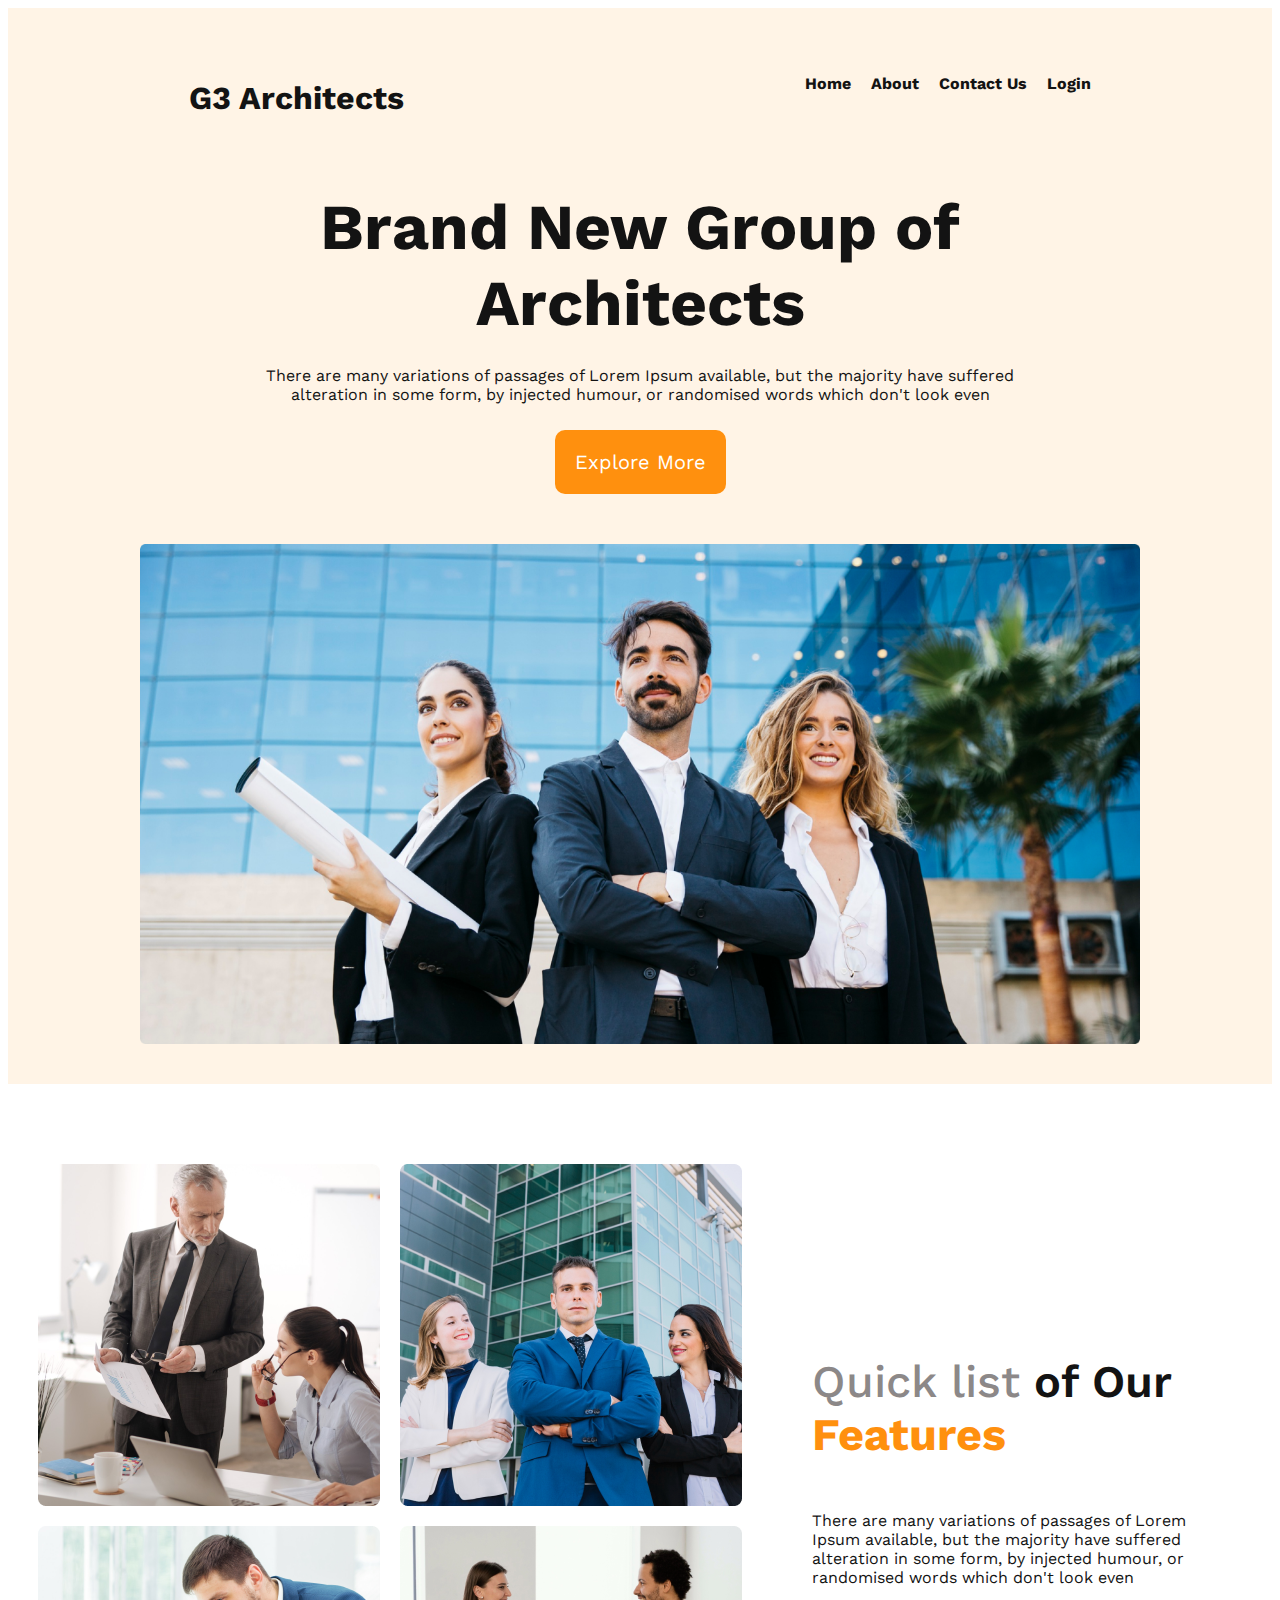
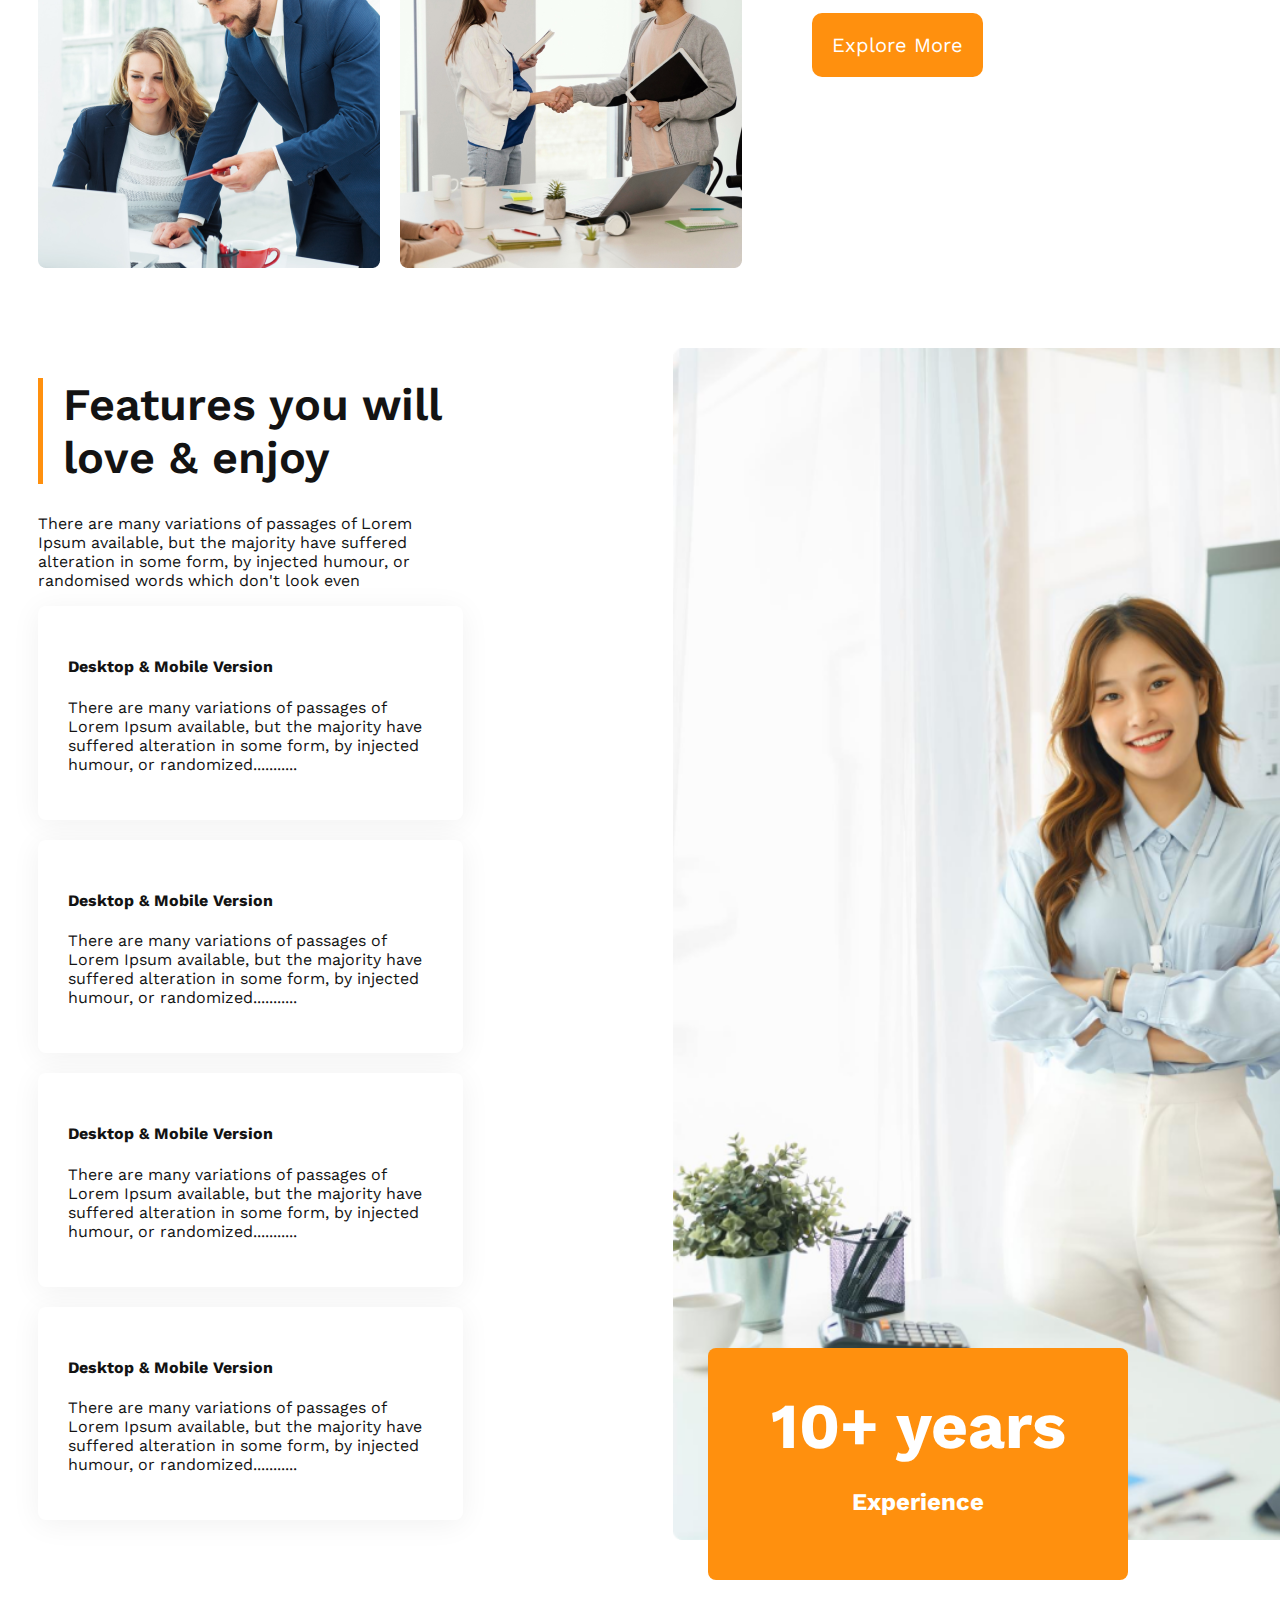
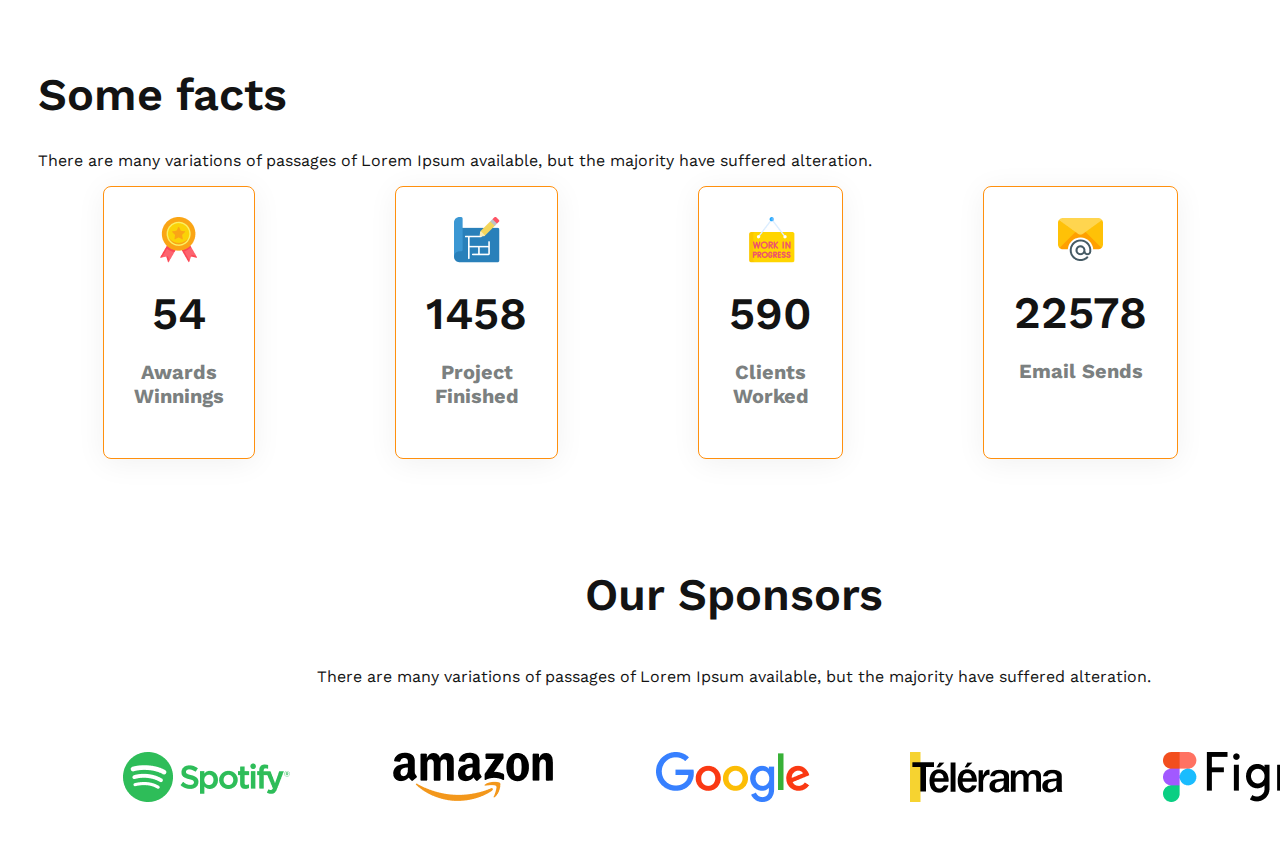
<file: 04. Portfolio/index.html>
<!DOCTYPE html>
<html lang="en">
<head>
    <meta charset="UTF-8">
    <meta name="viewport" content="width=device-width, initial-scale=1.0">
    <link rel="stylesheet" href="styles.css">
    <link rel="preconnect" href="https://fonts.googleapis.com">
    <link rel="preconnect" href="https://fonts.gstatic.com" crossorigin>
    <link href="https://fonts.googleapis.com/css2?family=Work+Sans:ital,wght@0,100..900;1,100..900&display=swap" rel="stylesheet">
    <title>Responsive Portfolio</title>
</head>
<body>
    <header>
        <nav>
            <h1>G3 Architects</h1>
            <ul>
                <li>Home</li>
                <li>About</li>
                <li>Contact Us</li>
                <li>Login</li>
            </ul>
        </nav>
        <div class="banner">
            <div class="banner-content">
                <span class="banner-title">Brand New Group of Architects</span>
                <p>There are many variations of passages of Lorem Ipsum available, but the majority have suffered alteration in some form, by injected humour, or randomised words which don't look even</p>
                <button type="button">Explore More</button>
            </div>
            <div class="banner-img">
                <img src="./images/banner.png" alt="">
            </div>
        </div>
    </header>

    <main>
        <!-- Teams  -->
        <section class="team">
            <div class="team-img">
                <img src="./images/team1.png" alt="">
                <img src="./images/team2.png" alt="">
                <img src="./images/team3.png" alt="">
                <img src="./images/team4.png" alt="">
            </div>
            <div class="team-content">
                <div class="features"><span class="quick">Quick list</span> of Our <span class="color">Features</span></div>
                <div class="features-content">
                    <p>There are many variations of passages of Lorem Ipsum available, but the majority have suffered alteration in some form, by injected humour, or randomised words which don't look even</p>
                </div>
                <button type="button">Explore More</button>
            </div>
        </section>

        <!-- Loveable features -->
        <section class="loving-features">
            <div class="feature-list">
                <div class="list-header"><h1>Features you will love & enjoy</h1></div>
                <div class="features-content">
                    <p>There are many variations of passages of Lorem Ipsum available, but the majority have suffered alteration in some form, by injected humour, or randomised words which don't look even</p>
                </div>
                <div class="four-featur features-content">
                    <div class="card">
                        <h4>Desktop & Mobile Version</h4>
                        <p>There are many variations of passages of Lorem Ipsum available, but the majority have suffered alteration in some form, by injected humour, or randomized...........</p>
                    </div>
                    <div class="card">
                        <h4>Desktop & Mobile Version</h4>
                        <p>There are many variations of passages of Lorem Ipsum available, but the majority have suffered alteration in some form, by injected humour, or randomized...........</p>
                    </div>
                    <div class="card">
                        <h4>Desktop & Mobile Version</h4>
                        <p>There are many variations of passages of Lorem Ipsum available, but the majority have suffered alteration in some form, by injected humour, or randomized...........</p>
                    </div>
                    <div class="card">
                        <h4>Desktop & Mobile Version</h4>
                        <p>There are many variations of passages of Lorem Ipsum available, but the majority have suffered alteration in some form, by injected humour, or randomized...........</p>
                    </div>
                </div>
            </div>
            <div class="feature-img">
                <img src="./images/architect.png" alt="">
            </div>
        </section>

        <!-- Experience -->
        <section class="experiencs">
            <div class="ten-years-badge">
                <h2>10+ years</h2>
                <p>Experience</p>
            </div>
        </section>

        <!-- Some facxts -->
        <section class="facts">
            <div class="features-content">
                <h1 class="facts-header">Some facts</h1>
                <p>There are many variations of passages of Lorem Ipsum available, but the majority have suffered alteration.</p>
            </div>
            <div class="facts-card-list">
                <div class="card">
                    <div class="card-img"><img src="./images/icons/ribon.png" alt=""></div>
                    <span class="card-number">54</span>
                    <div class="card-state"><p>Awards Winnings</p></div>
                </div>
                <div class="card">
                    <div class="card-img"><img src="./images/icons/projects.png" alt=""></div>
                    <span class="card-number">1458</span>
                    <div class="card-state"><p>Project Finished</p></div>
                </div>
                <div class="card">
                    <div class="card-img"><img src="./images/icons/customers.png" alt=""></div>
                    <span class="card-number">590</span>
                    <div class="card-state"><p>Clients Worked</p></div>
                </div>
                <div class="card">
                    <div class="card-img"><img src="./images/icons/email.png" alt=""></div>
                    <span class="card-number">22578</span>
                    <div class="card-state"><p>Email Sends</p></div>
                </div>
            </div>
        </section>
    </main>

    <footer>
        <div class="footer-head features-content">
            <h1 class="facts-header">Our Sponsors</h1>
            <p>There are many variations of passages of Lorem Ipsum available, but the majority have suffered alteration.</p>
        </div>
        <div class="footer-card-list">
            <img src="./images/sponsors/spotify.png" alt="">
            <img src="./images/sponsors/amazon.png" alt="">
            <img src="./images/sponsors/google.png" alt="">
            <img src="./images/sponsors/telerama.png" alt="">
            <img src="./images/sponsors/figma.png" alt="">
        </div>
    </footer>
</body>
</html>
</file>
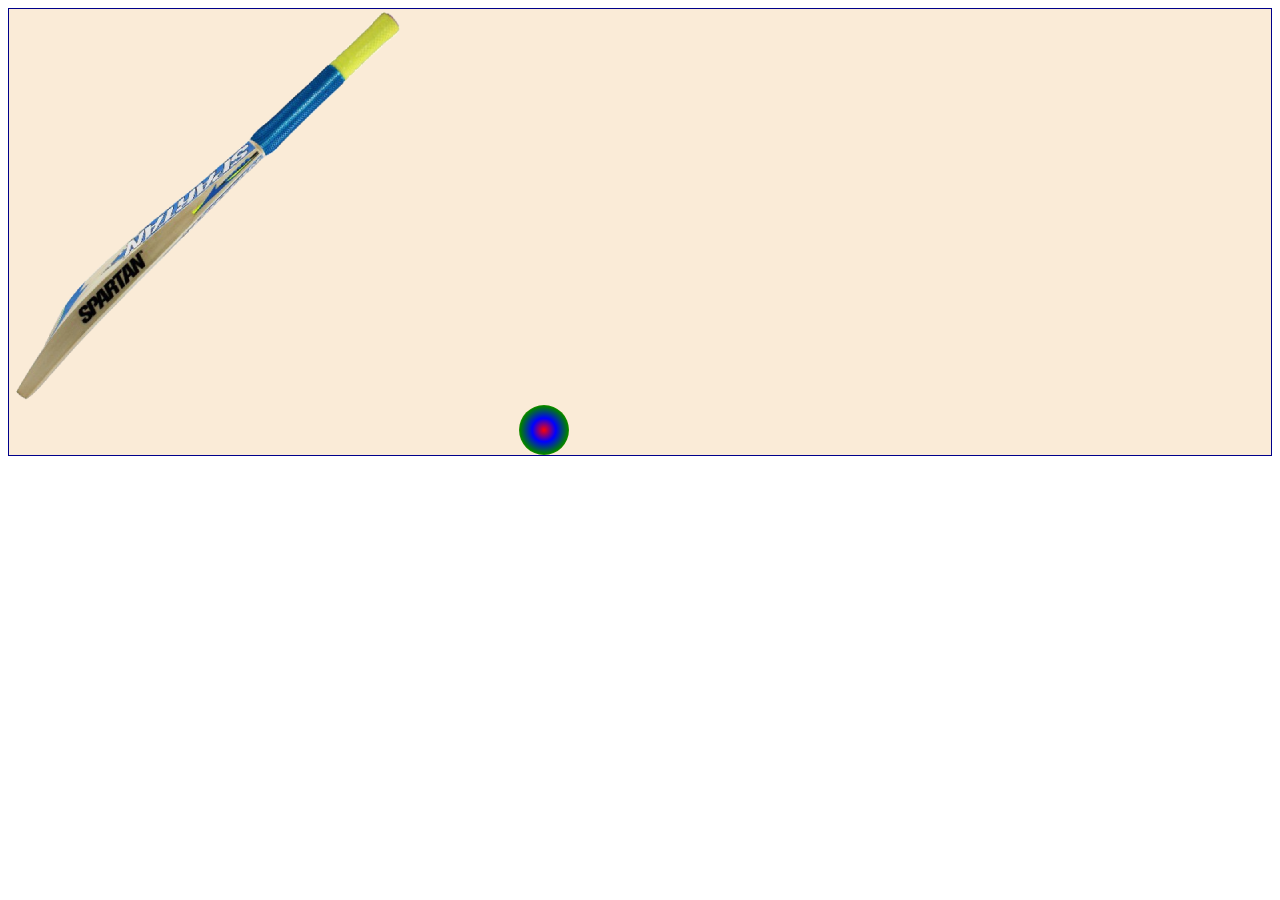
<file: 06. cricket match/index.html>
<!DOCTYPE html>
<html lang="en">
<head>
    <meta charset="UTF-8">
    <meta name="viewport" content="width=device-width, initial-scale=1.0">
    <title>Cricket animation</title>
    <style>
        .field {
            border: 1px solid darkblue;
            background-color: antiquewhite;
            height: min-content;
        }
        .bat {
            transition: transform 0.1s;
        }
        .ball {
            height: 50px;
            width: 50px;
            border-radius: 50%;
            background: radial-gradient(circle, red, blue, green, yellow);
            transform: translate(510px);
        }
        .field:hover .bat{
            transform: rotate(-60deg);
            transform-origin: top right;
        }
        .field:hover .ball {
            transform: translate(1500px, -400px);
            transition: all 1s .1s;
        }
    </style>
</head>
<body>
    <div class="field">
        <img src="./images/bat.png" alt="" class="bat">
        <div class="ball"></div>
    </div>
</body>
</html>
</file>
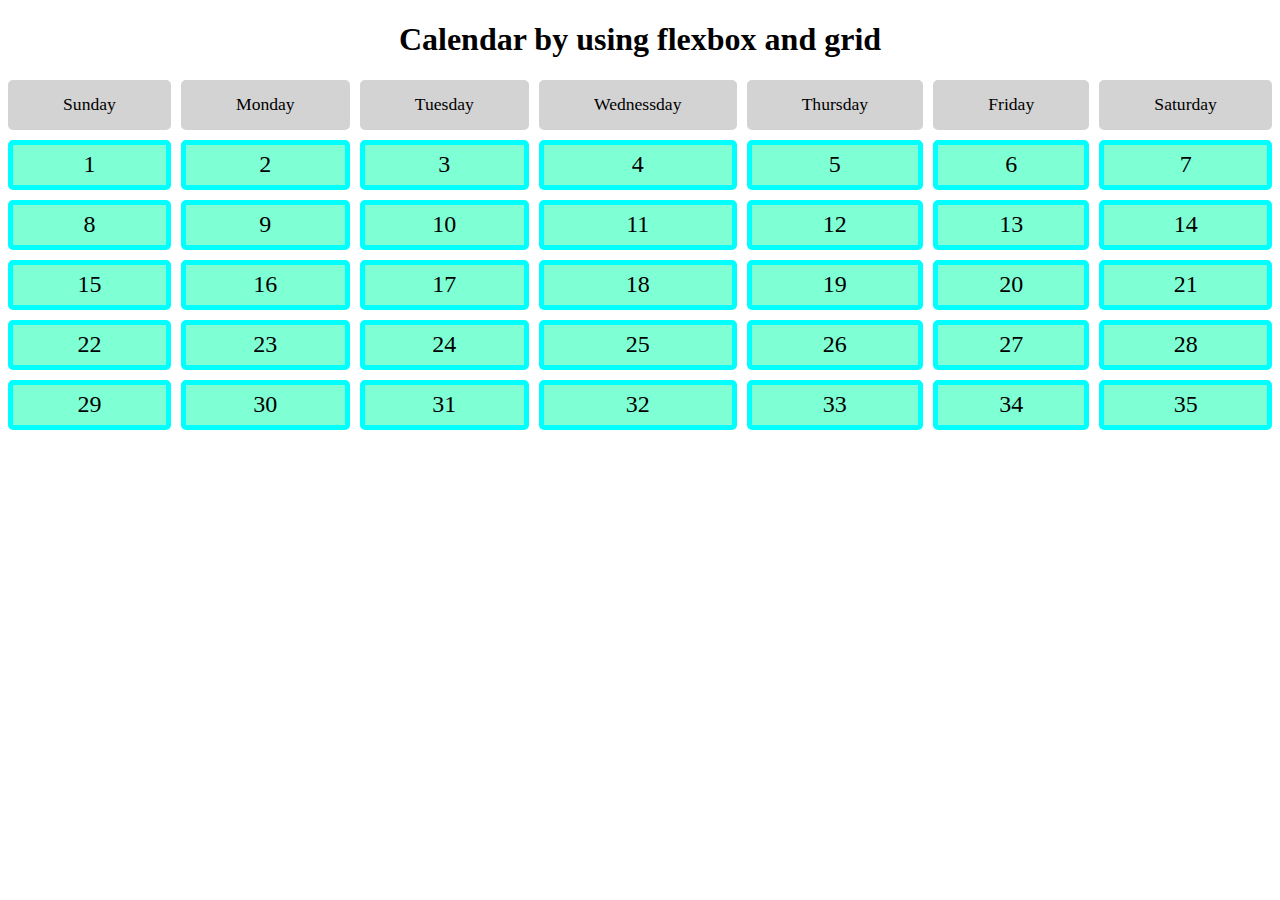
<file: 02. calender/1. calender.html>
<!DOCTYPE html>
<html lang="en">
<head>
    <meta charset="UTF-8">
    <meta name="viewport" content="width=device-width, initial-scale=1.0">
    <title>Calender</title>
    <link rel="stylesheet" href="1.css">
</head>
<body>
    <h1>Calendar by using flexbox and grid</h1>
    <div class="calendar">
        <div class="day"> Sunday </div>
        <div class="day"> Monday </div>
        <div class="day"> Tuesday </div>
        <div class="day"> Wednessday </div>
        <div class="day"> Thursday </div>
        <div class="day"> Friday </div>
        <div class="day"> Saturday </div>
        <div class="date"> 1 </div>
        <div class="date"> 2 </div>
        <div class="date"> 3 </div>
        <div class="date"> 4 </div>
        <div class="date"> 5 </div>
        <div class="date"> 6 </div>
        <div class="date"> 7 </div>
        <div class="date"> 8 </div>
        <div class="date"> 9 </div>
        <div class="date"> 10 </div>
        <div class="date"> 11 </div>
        <div class="date"> 12 </div>
        <div class="date"> 13 </div>
        <div class="date"> 14 </div>
        <div class="date"> 15 </div>
        <div class="date"> 16 </div>
        <div class="date"> 17 </div>
        <div class="date"> 18 </div>
        <div class="date"> 19 </div>
        <div class="date"> 20 </div>
        <div class="date"> 21 </div>
        <div class="date"> 22 </div>
        <div class="date"> 23 </div>
        <div class="date"> 24 </div>
        <div class="date"> 25 </div>
        <div class="date"> 26 </div>
        <div class="date"> 27 </div>
        <div class="date"> 28 </div>
        <div class="date"> 29 </div>
        <div class="date"> 30 </div>
        <div class="date"> 31 </div>
        <div class="date"> 32 </div>
        <div class="date"> 33 </div>
        <div class="date"> 34 </div>
        <div class="date"> 35 </div>
    </div>
</body>
</html>
</file>
<file: 04. Portfolio/styles.css>
* {
    color: rgb(19, 19, 19);
    font-family: Work Sans;
    font-weight: 700;
    /* border: 1px solid black; */
}
body {
    position: absolute;
    top: 0px;
    left: 0px;
    right: 0px;
    bottom: auto;
}
header {
    background: rgba(255, 144, 14, 0.1);
}

nav {
   padding-top: 50px;
    display: flex;
    justify-content: space-around;
}

nav ul {
    display: flex;
    gap: 20px;
}
nav li {
    list-style-type: none;
}

.banner-content {
    max-width: 800px;
    text-align: center;
    margin: 50px auto;
}

.banner-title {
    width: 10px;
    font-size: 4rem;
    font-weight: 700;
    color: #131313;
}

.banner-content p {
    margin-top: 25px;
    font-weight: normal;
}

button {
    margin-top: 10px;
    padding: 20px;
    font-size: 20px;
    font-weight: lighter;
    border: navajowhite;
    border-radius: 10px;
    background: #FF900E;
    cursor: pointer;
    color: white;
}

.banner-img {
    display: flex;
    justify-content: center;
}

.banner-img img {
    width: 1000px;
    height: 500px;
    margin-bottom: 40px;
}


/* Main section styles */
main {
    width: 100%;
    height: 100%;
}

.team {
    display: flex;
    padding: 80px 30px;
    gap: 70px;
}
.team-img {
    display: grid;
    grid-template-columns: repeat(2, 1fr);
    gap: 20px;
}

.team-content {
    margin: auto 40px auto 0px;
}


.features {
    font-size: 45px;
    font-weight: 600;
    margin-bottom: 50px;
}

.features .quick {
    color: rgb(140, 136, 136);
    font-weight: 500;
}

.features .color {
    color: #FF900E;
}

.features-content p{
    font-weight: lighter;
}

/* loving features */
.loving-features {
    display: flex;
}

.feature-list{
    /* width: 50%; */
    padding-left: 30px;
    padding-right: 210px;
}
.feature-list .list-header h1{
    border-left: 5px solid #FF900E;
    font-size: 45px;
    font-weight: 600;

    width: 400px;
    padding-left: 20px;
}
.feature-img {
    display: flex;
}
.feature-img img {
    flex: 1;
    /* height: 100%; */
    border-radius: 0px;
}

.card {
    padding: 30px;
    margin-bottom: 20px;
    border-radius: 8px;
    background: #FFF;
    box-shadow: 0px 4px 30px 0px rgba(0, 0, 0, 0.06);
}

.ten-years-badge{
    border-radius: 8px;
    background: #FF900E;
    width: 340px;
    padding: 40px;
    text-align: center;
    position: absolute;
    top: 2940px;
    left: 700px;
}

.ten-years-badge h2{
    font-size: 4rem;
    margin: 0;
    color: #FFF;
}

.ten-years-badge p{
    font-size: 1.5rem;
    color: #FFF;
}

.facts {
    position: absolute;
    top: 3200px;
    padding: 30px;
    /* width: 100%; */
}

.facts-header {
    font-size: 45px;
    font-weight: 600;
}

.facts-card-list {
    display: grid;
    grid-template-columns: repeat(4, 1fr);
    gap: 140px;
    padding: 0px 65px;
    text-align: center;
}

.facts-card-list .card {
    border: 1px solid #FF900E;
}

.card-img {
    margin-bottom: 20px;
}
.card-number {
    font-size: 45px;
    font-weight: 600;
}
.card-number span {
    margin-top: 90px;
}
.card .card-state p{
    font-size: 20px;
    color: rgb(123, 128, 128);
}

footer {
    position: absolute;
    top: 3680px;
    /* width: 100%; */
    padding: 50px;
    /* border: 1px solid black; */
}

.footer-head {
    display: flex;
    flex-direction: column;
    justify-content: center;
    text-align: center;
    margin-bottom: 50px;
}

.footer-card-list {
    display: grid;
    grid-template-columns: repeat(5, 1fr);
    gap: 100px;
    justify-content: center;
    padding: 0px 65px;
    text-align: center;
}


@media screen and (max-width: 576px) {
    /* header part */
    nav {
        flex-direction: column;
        justify-content: center;
        text-align: center;
    }
    nav h1 {
        font-size: 45px;
    }
    nav ul {
        justify-content: center;
    }

    /* banner */
    .banner-content p {
        padding: 20px;
    }
    .banner-img img {
        width: 430px;
        height: 210px;
        margin-bottom: 25px;
    }

    /* team part  */
    .team {
        flex-direction: column;
    }
    .team-img {
        grid-template-columns: repeat(1, 1fr);
        gap: 20px;
        margin: 0 auto;
        padding: 0 auto;
    }
    .team-content {
        margin: 0px;
    }

    /* loving features  */
    .loving-features {
        flex-direction: column;
    }
    .feature-list{
        width: 100%;
        padding-left: 0px;
        padding-right: 0px;
    }
    .feature-img {
        width: 100%;
    }
    .feature-img img {
        flex: 1;
        height: 50%;
        width: 50%;
    }

    .ten-years-badge{
        top: 4870px;
        left: 10px;
    }

    /* somee fact */
    .facts {
        top: 5080px;
    }
    .facts-card-list {
        grid-template-columns: repeat(1, 1fr);
        gap: 5px;
        padding: 0px 10px;
    }

    /* footer */
    footer {
        top: 6350px;
    }
    .footer-card-list {
        display: flex;
        flex-direction: column;
        gap: 50px;
        padding: 0 100px;
    }
}
</file>
<file: 02. calender/1.css>
h1 {
    text-align: center;
}
.calendar {
    display: grid;
    grid-template-columns: repeat(7, auto);
    grid-template-rows: repeat(6, 50px);
    column-gap: 10px;
    row-gap: 10px;
}

.date, .day {
    border: 5px solid aqua;
    border-radius: 5px;
    display: flex;
    justify-content: center;
    align-items: center;

    background-color: aquamarine;
    font-size: 1.5em;
}

.day {
    border: 5px solid lightgray;
    background-color: lightgray;
    font-size: 1.1em;
}
</file>
